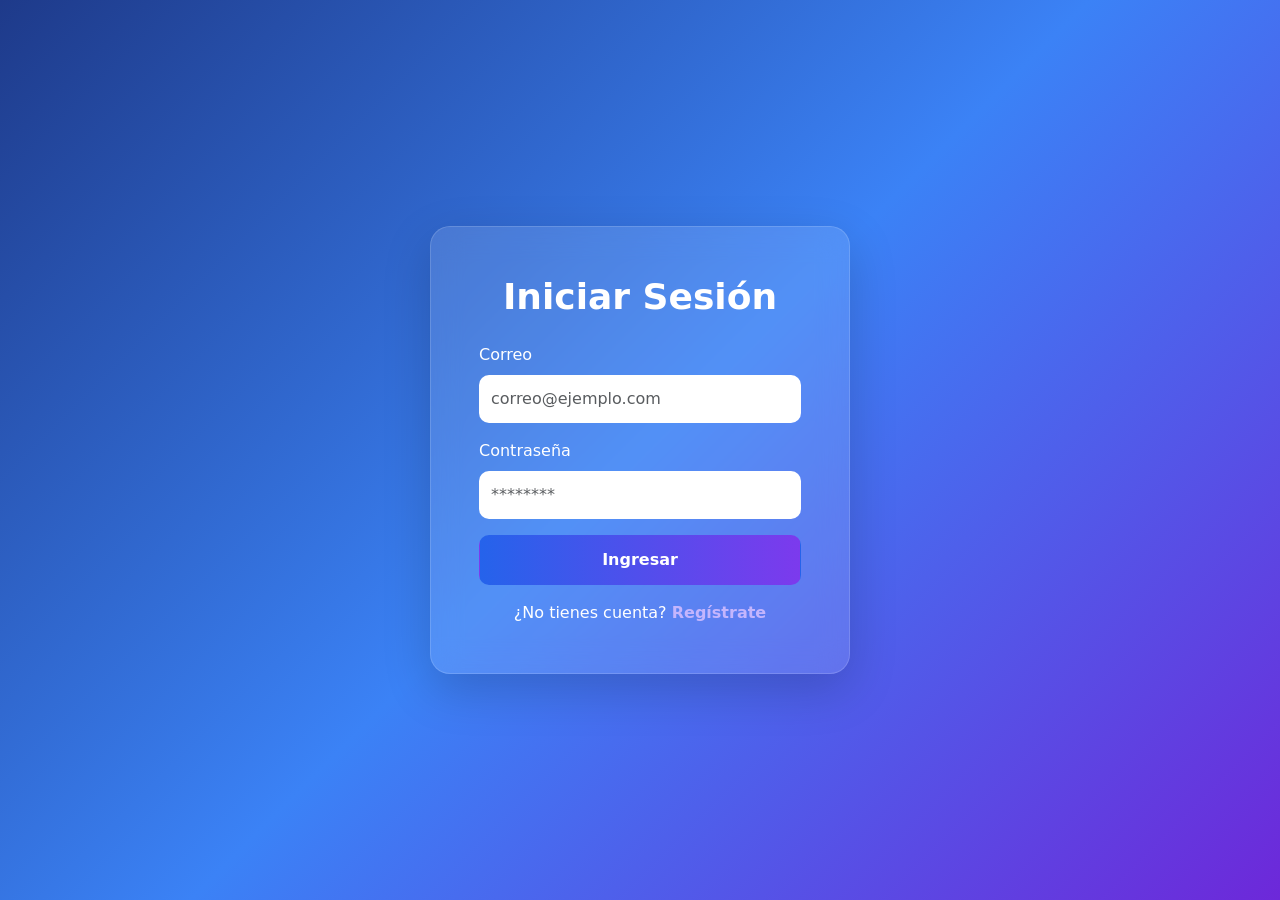
<file: pages/login.html>
<!DOCTYPE html>
<html lang="es">

<head>
    <meta charset="UTF-8">
    <meta name="viewport" content="width=device-width, initial-scale=1.0">
    <title>Login - Mobify</title>

    <!-- Bootstrap 5.3.8 -->
    <link href="https://cdn.jsdelivr.net/npm/bootstrap@5.3.8/dist/css/bootstrap.min.css" rel="stylesheet"
        integrity="sha384-sRIl4kxILFvY47J16cr9ZwB07vP4J8+LH7qKQnuqkuIAvNWLzeN8tE5YBujZqJLB" crossorigin="anonymous">
    <link rel="stylesheet" href="../css/loginStyle.css">
    <link rel="stylesheet" href="../css/notificationStyle.css">
</head>

<body>
    <!--
        Layout centrado usando utilidades de Bootstrap (min-vh-100, d-flex, etc.)
        en lugar de un body con display:flex hardcodeado. Más mantenible y
        coherente con el resto del proyecto.
    -->
    <main class="login-container container-fluid min-vh-100 d-flex align-items-center justify-content-center py-4">
        <!-- .card de Bootstrap como componente base del formulario -->
        <div class="login-card card shadow-lg p-4 p-md-5 w-100" style="max-width: 420px;">
            <h1 class="text-center mb-4 h3">Iniciar Sesión</h1>

            <form>
                <!-- mb-3 + form-label + form-control: patrón estándar de formularios Bootstrap -->
                <div class="mb-3 input-group-custom">
                    <label for="email" class="form-label">Correo</label>
                    <input type="email" id="email" class="form-control" placeholder="correo@ejemplo.com" required>
                </div>

                <div class="mb-3 input-group-custom">
                    <label for="password" class="form-label">Contraseña</label>
                    <input type="password" id="password" class="form-control" placeholder="********" required>
                </div>

                <button type="submit" class="btn w-100 login-btn">Ingresar</button>

                <p class="register text-center mt-3 mb-0">
                    ¿No tienes cuenta?
                    <a href="javascript:void(0)" onclick="showNotification('Registro exitoso', 'success')">
                        Regístrate
                    </a>
                </p>
            </form>
        </div>
    </main>

    <script src="https://cdn.jsdelivr.net/npm/bootstrap@5.3.8/dist/js/bootstrap.bundle.min.js"
        integrity="sha384-FKyoEForCGlyvwx9Hj09JcYn3nv7wiPVlz7YYwJrWVcXK/BmnVDxM+D2scQbITxI"
        crossorigin="anonymous"></script>
    <script src="../js/notification.js"></script>
</body>

</html>
</file>
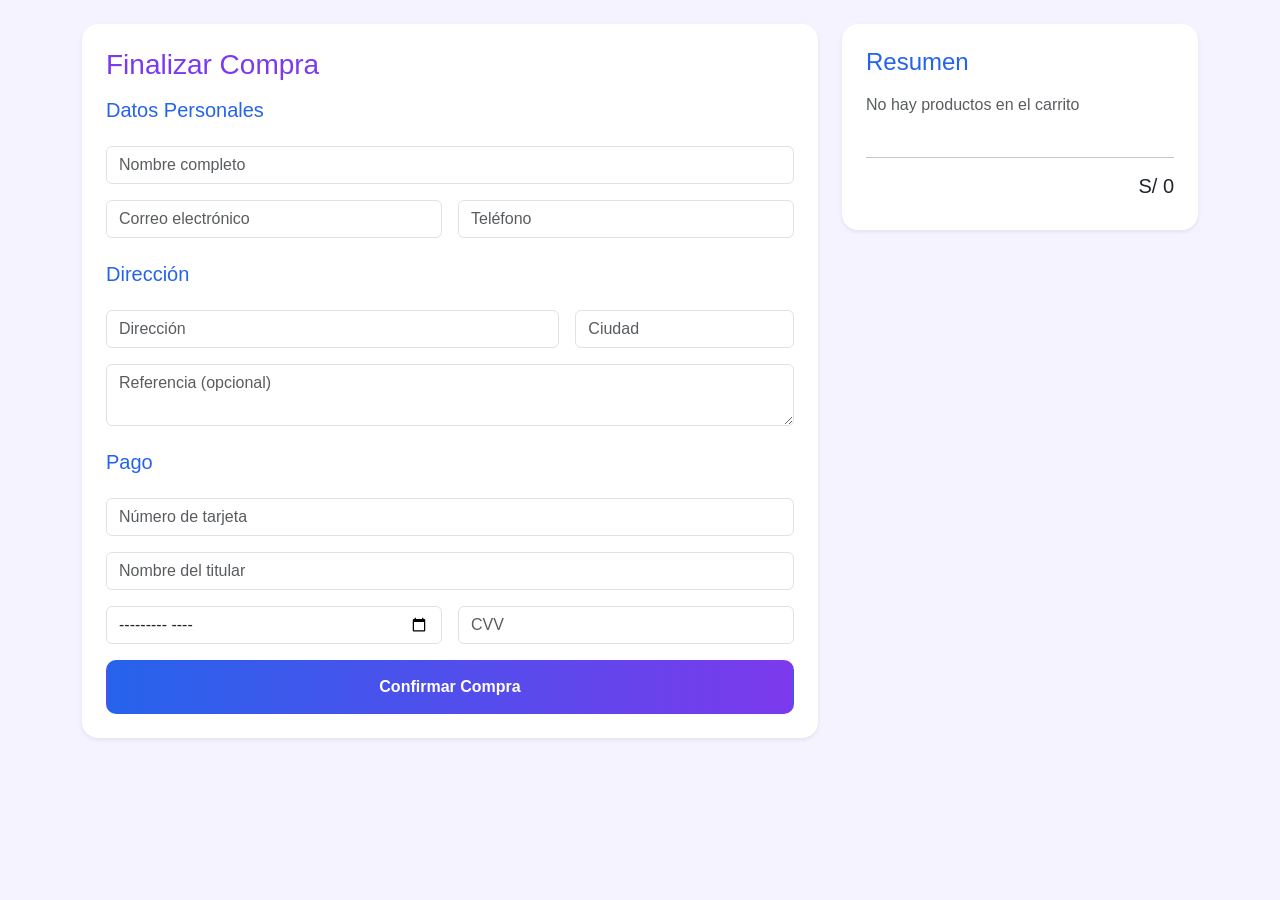
<file: pages/pago.html>
<!DOCTYPE html>
<html lang="es">

<head>
    <meta charset="UTF-8">
    <meta name="viewport" content="width=device-width, initial-scale=1.0">
    <title>Finalizar Compra - Mobify</title>

    <!-- Bootstrap 5.3.8 -->
    <link href="https://cdn.jsdelivr.net/npm/bootstrap@5.3.8/dist/css/bootstrap.min.css" rel="stylesheet"
        integrity="sha384-sRIl4kxILFvY47J16cr9ZwB07vP4J8+LH7qKQnuqkuIAvNWLzeN8tE5YBujZqJLB" crossorigin="anonymous">
    <link rel="stylesheet" href="../css/pagoStyle.css">
    <link rel="stylesheet" href="../css/notificationStyle.css">
</head>

<body>

    <!--
        Container Bootstrap + grid row/col.
        Mobile First:
        - col-12         → en móvil cada bloque ocupa todo el ancho (apilados)
        - col-lg-8 / col-lg-4 → en escritorio ≥992px se ven en 2 columnas
    -->
    <div class="checkout-container container py-4">
        <div class="row g-4">

            <!-- Formulario de compra -->
            <div class="col-12 col-lg-8">
                <div class="checkout-form card shadow-sm p-3 p-md-4">
                    <h1 class="h3 mb-3">Finalizar Compra</h1>

                    <form id="purchase-form" class="row g-3" novalidate>

                        <div class="col-12">
                            <h2 class="h5">Datos Personales</h2>
                        </div>

                        <!-- form-control = input estilizado de Bootstrap -->
                        <div class="col-12">
                            <input type="text" id="nombre" class="form-control"
                                placeholder="Nombre completo" required minlength="5" maxlength="50">
                        </div>
                        <div class="col-12 col-md-6">
                            <input type="email" id="correo" class="form-control" placeholder="Correo electrónico" required>
                        </div>
                        <div class="col-12 col-md-6">
                            <input type="tel" id="telefono" class="form-control"
                                placeholder="Teléfono" required minlength="9" maxlength="9">
                        </div>

                        <div class="col-12">
                            <h2 class="h5 mt-2">Dirección</h2>
                        </div>
                        <div class="col-12 col-md-8">
                            <input type="text" id="direccion" class="form-control"
                                placeholder="Dirección" required minlength="10">
                        </div>
                        <div class="col-12 col-md-4">
                            <input type="text" id="ciudad" class="form-control" placeholder="Ciudad" required>
                        </div>
                        <div class="col-12">
                            <textarea id="referencia" class="form-control" placeholder="Referencia (opcional)"></textarea>
                        </div>

                        <div class="col-12">
                            <h2 class="h5 mt-2">Pago</h2>
                        </div>
                        <div class="col-12">
                            <input type="text" id="tarjeta" class="form-control"
                                placeholder="Número de tarjeta" maxlength="16" required>
                        </div>
                        <div class="col-12">
                            <input type="text" id="titular" class="form-control" placeholder="Nombre del titular" required>
                        </div>
                        <!-- Antes era .row con flex propio; ahora usa grid de Bootstrap -->
                        <div class="col-6">
                            <input type="month" id="fecha" class="form-control" required>
                        </div>
                        <div class="col-6">
                            <input type="password" id="cvv" class="form-control" placeholder="CVV" maxlength="3" required>
                        </div>

                        <div class="col-12">
                            <button type="submit" class="btn w-100 pago-btn">Confirmar Compra</button>
                        </div>
                    </form>
                </div>
            </div>

            <!-- Resumen del pedido -->
            <div class="col-12 col-lg-4">
                <div class="checkout-summary card shadow-sm p-3 p-md-4">
                    <h2 class="h4">Resumen</h2>
                    <div id="productos-resumen" class="list-group list-group-flush my-2"></div>
                    <hr>
                    <h3 id="total" class="h5 text-end"></h3>
                </div>
            </div>

        </div>
    </div>

    <script src="https://cdn.jsdelivr.net/npm/bootstrap@5.3.8/dist/js/bootstrap.bundle.min.js"
        integrity="sha384-FKyoEForCGlyvwx9Hj09JcYn3nv7wiPVlz7YYwJrWVcXK/BmnVDxM+D2scQbITxI"
        crossorigin="anonymous"></script>
    <script src="../js/localStorage.js"></script>
    <script src="../js/carrito.js"></script>
    <script src="../js/pago.js"></script>
    <script src="../js/notification.js"></script>
</body>

</html>
</file>
<file: css/notificationStyle.css>
#notification-container {
    position: fixed;
    top: 20px;
    right: 20px;
    z-index: 9999;
    display: flex;
    flex-direction: column;
    gap: 10px;
}

.notification {
    min-width: 300px;
    padding: 15px 20px;
    color: white;
    border-radius: 8px;
    font-family: Arial, sans-serif;
    box-shadow: 0 4px 10px rgba(0,0,0,0.2);
    animation: slideIn 0.3s ease;
}

.notification.success {
    background: #22c55e;
}

.notification.error {
    background: #ef4444;
}

.notification.warning {
    background: #f59e0b;
}

@keyframes slideIn {
    from {
        opacity: 0;
        transform: translateX(100%);
    }
    to {
        opacity: 1;
        transform: translateX(0);
    }
}

.notification.hide {
    animation: slideOut 0.3s ease forwards;
}

@keyframes slideOut {
    from {
        opacity: 1;
        transform: translateX(0);
    }
    to {
        opacity: 0;
        transform: translateX(100%);
    }
}
</file>
<file: css/pagoStyle.css>
/*PAGO - CSS propio complementario.
Mobile First: base sin grid extra, solo colores y detalles.
*/

:root{
    --azul:#2563eb;
    --morado:#7c3aed;
}

body{
    background:#f5f3ff;
    font-family:Arial,sans-serif;
}

.checkout-form,
.checkout-summary{
    border:none;
    border-radius:16px;
    box-shadow:0 4px 12px rgba(0,0,0,.08);
}

.checkout-form h1{ color:var(--morado); }
.checkout-form h2,
.checkout-summary h2{ color:var(--azul); }

/* Botón confirmar con gradiente de marca */
.pago-btn{
    background:linear-gradient(90deg,var(--azul),var(--morado));
    color:#fff;
    font-weight:bold;
    padding:14px;
    border-radius:10px;
}
.pago-btn:hover{ color:#fff; opacity:.95; }

/* Cada producto en el resumen (renderizado por pago.js) */
#productos-resumen .item{
    display:flex;
    justify-content:space-between;
    padding:8px 0;
    border-bottom:1px solid #eee;
}
#productos-resumen .item:last-child{ border-bottom:none; }
</file>
<file: css/loginStyle.css>
/* LOGIN - CSS solo añadimos colores y degradado.
*/

body{
    /* min-vh-100 lo aporta Bootstrap; el fondo va aquí */
    background:linear-gradient(135deg,#1e3a8a,#3b82f6,#6d28d9);
    font-family:'Segoe UI', system-ui, sans-serif;
}

.login-card{
    /* Glassmorphism encima del .card de Bootstrap */
    background:rgba(255,255,255,.12);
    backdrop-filter:blur(15px);
    border:1px solid rgba(255,255,255,.15);
    border-radius:20px;
    color:#fff;
}

.login-card h1{ font-weight:700; }
.login-card .form-label{ font-weight:500; }

/* Hacemos que los .form-control de Bootstrap se vean bien sobre fondo translúcido */
.login-card .form-control{
    border:none;
    border-radius:10px;
    padding:12px;
}
.login-card .form-control:focus{
    box-shadow:0 0 0 .2rem rgba(96,165,250,.45);
}

/* Botón con el gradiente de marca, sobreescribe .btn por clase propia */
.login-btn{
    background:linear-gradient(90deg,#2563eb,#7c3aed);
    color:#fff;
    font-weight:bold;
    padding:12px;
    border-radius:10px;
    transition:.25s;
}
.login-btn:hover{
    color:#fff;
    transform:translateY(-2px);
    box-shadow:0 5px 15px rgba(124,58,237,.5);
}

.register a{
    color:#c4b5fd;
    font-weight:bold;
    text-decoration:none;
}
.register a:hover{ text-decoration:underline; }

/* Tablet ≥768px: más respiración */
@media (min-width: 768px){
    .login-card h1{ font-size:2.25rem; }
}
</file>
